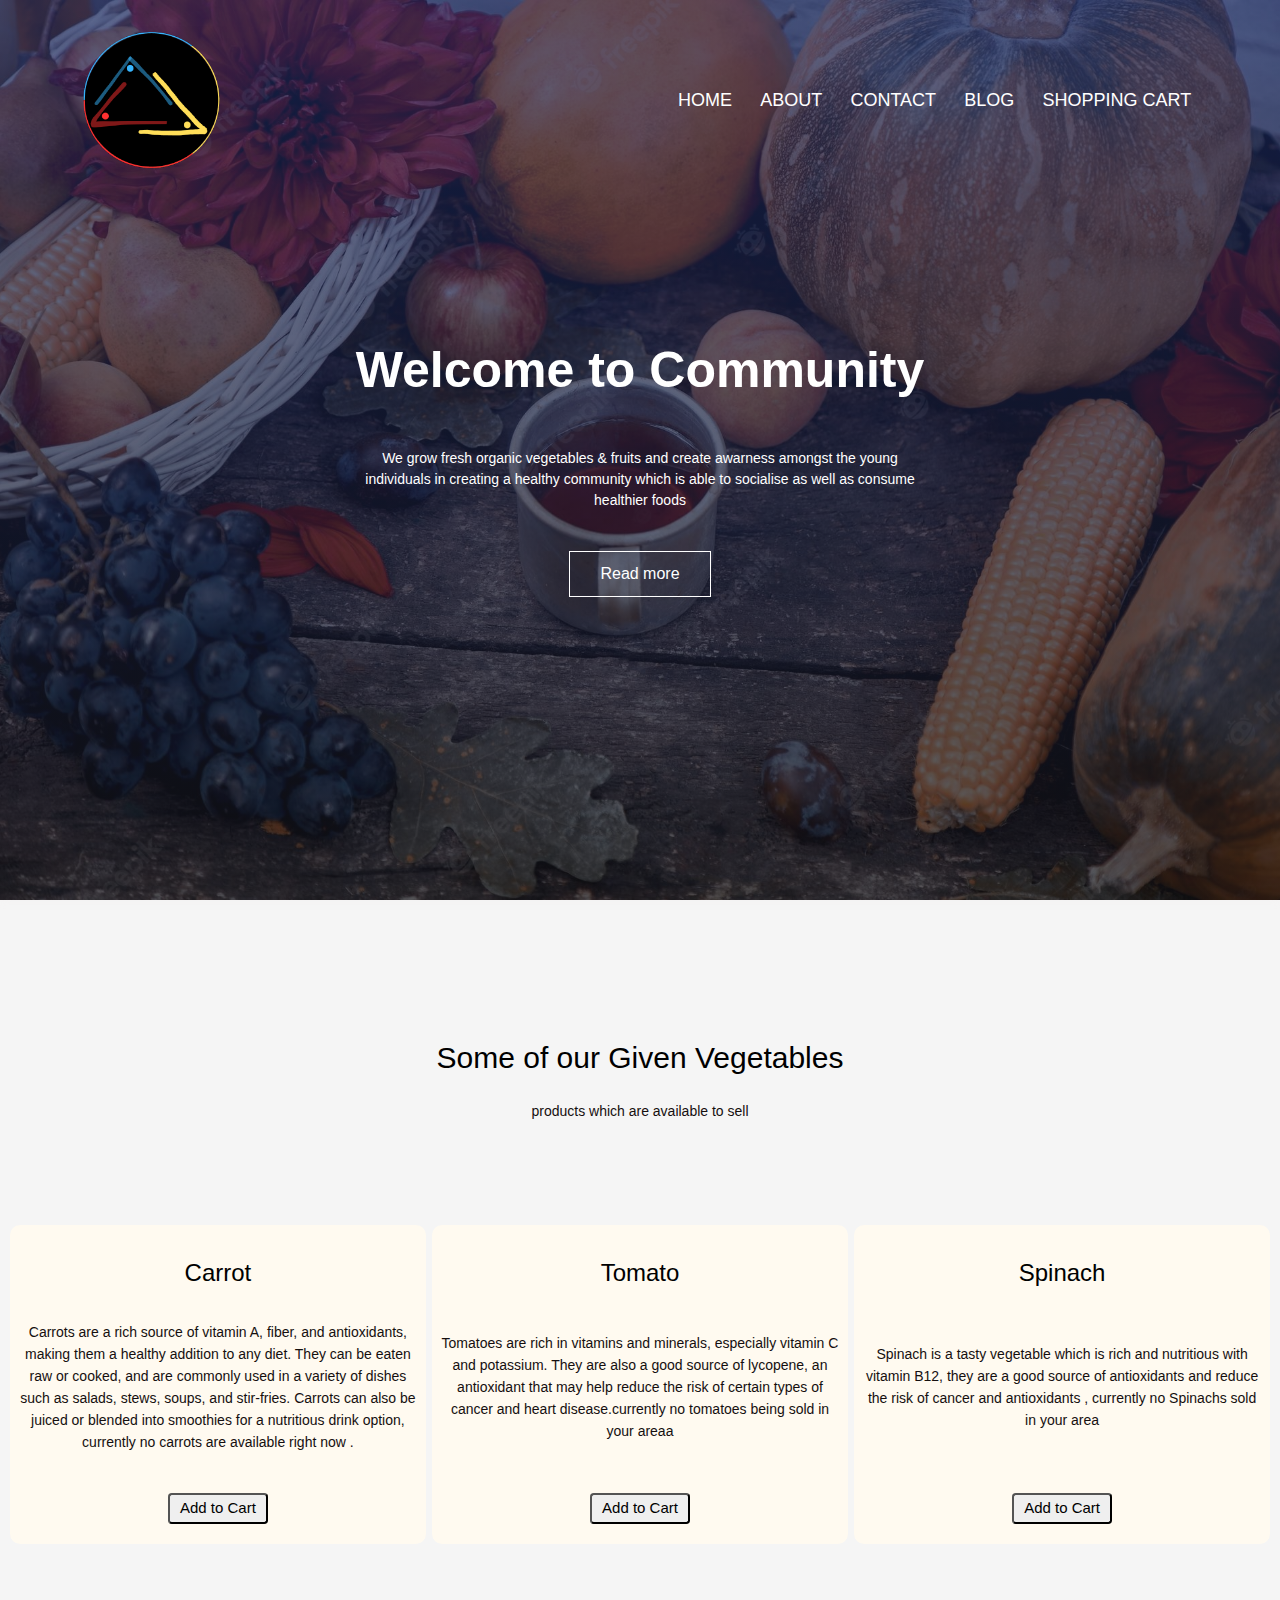
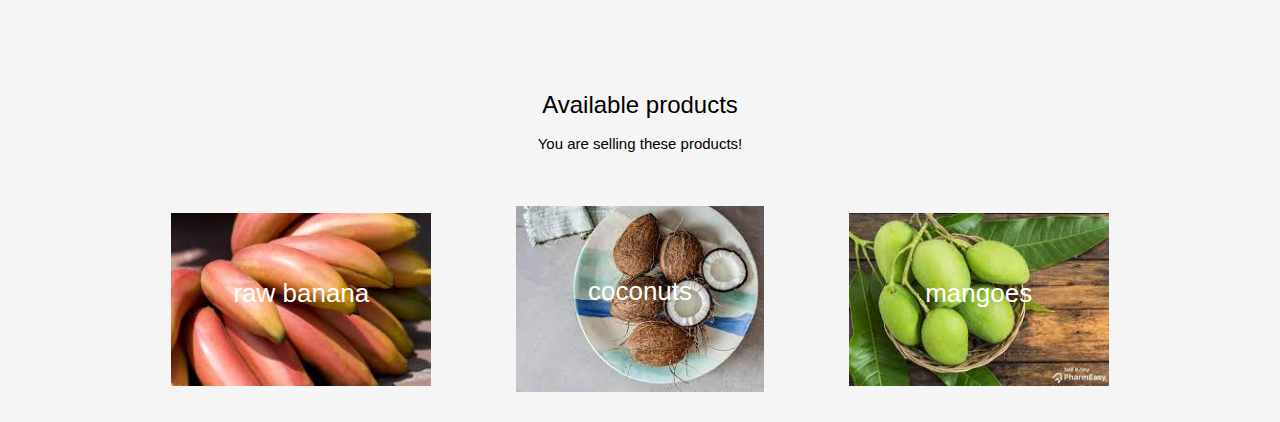
<file: index.html>
<!DOCTYPE html>
<html lang="en">
  <head>
    <meta charset="UTF-8" />
    <meta name="viewport" content="width=device-width, initial-scale=1.0" />
    <title>Document</title>
    <link rel="stylesheet" href="https://www.w3schools.com/w3css/4/w3.css" />
    <link rel="stylesheet" href="style.css" />
  </head>
  <body>
    <header>
      <!--header class-->
      <div class="header">
        <nav>
          <img
            src="images\vegetable garden aesthetic - Google Search_files\Madhav's Community Logo Black Icon.png"
            alt=""
          />
          <div class="nav-links">
            <ul>
              <li><a href="http://127.0.0.1:5500/index.html#">Home</a></li>
              <li><a href="#">About</a></li>
              <li><a href="#">Contact</a></li>
              <li><a href="https://medium.com/@madhavanair18/community-an-app-website-to-make-this-generation-realise-the-importance-of-better-food-22af69ae8639" rel="noopener" target="_blank">Blog</a></li>
              <li><a href="shopcart.html">Shopping Cart</a></li>
            </ul>
          </div>
        </nav>
        <div class="text">
          <div class="text-box">
            <h1>Welcome to Community</h1>
            <p>
              We grow fresh organic vegetables & fruits and create awarness
              amongst the young individuals in creating a healthy community
              which is able to socialise as well as consume healthier foods
            </p>
            <a href="https://medium.com/@madhavanair18/community-an-app-website-to-make-this-generation-realise-the-importance-of-better-food-22af69ae8639" class="hero-btn" target="_blank">
              Read more
            </a>
          </div>
        </div>
      </div>
      <!---given veggies to sell-->
      <div class="given-veggies">
        <div class="container">
          <h2>Some of our Given Vegetables</h2>
          <p>
					products which are available to sell	
					</p>
        </div>
        <div class="row">
          <!--products we are selling-->
          <div class="col">
            <h3>Carrot</h3>
            <p>Carrots are a rich source of vitamin A, fiber, and antioxidants, making them a healthy addition to any diet. They can be eaten raw or cooked, and are commonly used in a variety of dishes such as salads, stews, soups, and stir-fries. Carrots can also be juiced or blended into smoothies for a nutritious drink option, currently no carrots are available right now .</p>
						<button class="cart-btn">Add to Cart</button>
          </div>
					<div class="col">
            <h3>Tomato</h3>
            <p>
              Tomatoes are rich in vitamins and minerals, especially vitamin C and potassium. They are also a good source of lycopene, an antioxidant that may help reduce the risk of certain types of cancer and heart disease.currently no tomatoes being sold in your areaa
            </p><button class="cart-btn">Add to Cart</button>
          </div>
          <div class="col">
            <h3>Spinach</h3>
            <p>
              Spinach is a tasty vegetable which is rich and nutritious with vitamin B12, they are a good source of  antioxidants and reduce the risk of cancer and antioxidants , currently no Spinachs sold in your area 
            </p>
						<button class="cart-btn">Add to Cart</button>
          </div>
        </div>
      </div>
      <!--google maps modal-->
			<div id="id01" class="w3-modal">
				<div class="w3-modal-content">
					<div class="w3-container">
						<span onclick="document.getElementById('id01').style.display='none'"
						class="w3-button w3-display-topright">&times;</span>
						<iframe src="https://www.google.com/maps/embed?pb=!1m18!1m12!1m3!1d3890.0407858786057!2d80.15123961461047!3d12.840640990941989!2m3!1f0!2f0!3f0!3m2!1i1024!2i768!4f13.1!3m3!1m2!1s0x3a5259af8e491f67%3A0x944b42131b757d2d!2sVellore%20Institute%20of%20Technology%20-%20VIT%20Chennai!5e0!3m2!1sen!2sin!4v1680634172909!5m2!1sen!2sin" width="600" height="450" style="border:0;" allowfullscreen="" loading="lazy" referrerpolicy="no-referrer-when-downgrade"></iframe>
					</div>
				</div>
			</div>
			
      <!---products to sell-->
      <div class="products">
				<div>
					<h3>Available products</h3>
					<p>You are selling these products!</p>
				</div>
        <!---products usual problem-->
        <div class="row">
          <!--raw banana sold here-->
					<button
            onclick="document.getElementById('id01').style.display='block'"
						class="map-button"
          >
          <div class="campus-col">
            <img
              src="images\vegetable garden aesthetic - Google Search_files\images (3).jpg"
              alt=""
            />
            <div class="layer">
              <span class="close">
                <h3>raw banana</h3>
              </span>
            </div>
          </div>
					</button>
          <!-- coconut sold here -->
          <button
						class="map-button"
            onclick="document.getElementById('id01').style.display='block'"
          >
            <div class="campus-col">
              <img
                src="images\vegetable garden aesthetic - Google Search_files\download (3).jpg"
                alt=""
              />
              <div class="layer">
                <h3>coconuts</h3>
              </div>
            </div>
          </button>
          <!---mangoes sold here-->
					<button
						class="map-button"
            onclick="document.getElementById('id01').style.display='block'"
          >
          <div class="campus-col">
            <img
              src="images\vegetable garden aesthetic - Google Search_files\download (5).jpg"
              alt=""
            />
            <div class="layer">
              <h3>mangoes</h3>
            </div>
          </div>
					</button>
        </div>
      </div>
    </header>
    <script src="script.js"></script>
  </body>
</html>
</file>
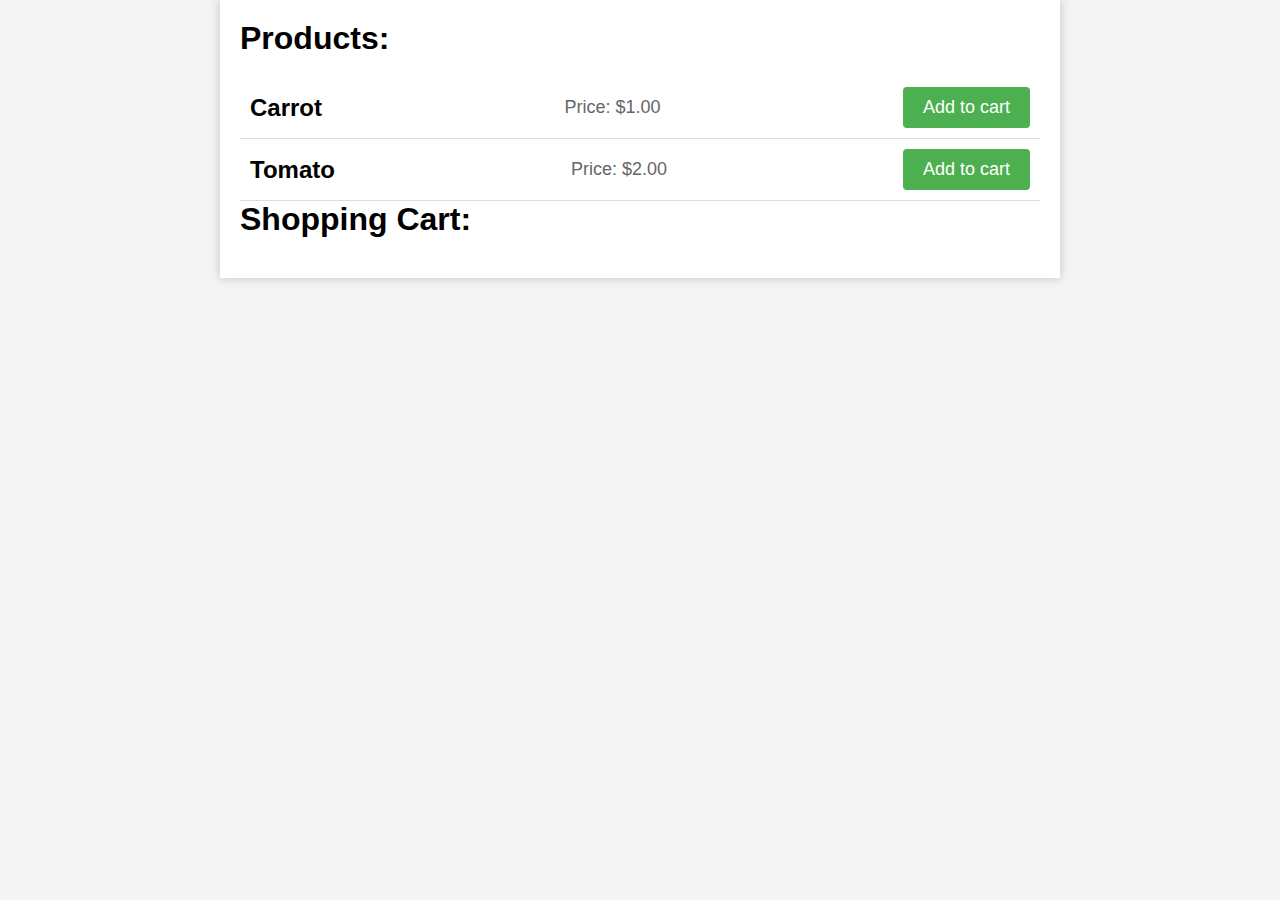
<file: shopcart.html>
<!DOCTYPE html>
<html lang = 'en'>
<head>
	<title>Shopping Cart</title>
	<style>
		body {
			font-family: Arial, sans-serif;
			background-color: #f4f4f4;
			margin: 0;
			padding: 0;
		}

		.container {
			max-width: 800px;
			margin: 0 auto;
			padding: 20px;
			background-color: #fff;
			box-shadow: 0 0 10px rgba(0, 0, 0, 0.2);
		}

		h1 {
			font-size: 32px;
			margin-top: 0;
			margin-bottom: 20px;
		}

		.product {
			display: flex;
			align-items: center;
			justify-content: space-between;
			padding: 10px;
			border-bottom: 1px solid #ddd;
		}

		.product h3 {
			font-size: 24px;
			margin: 0;
		}

		.product p {
			font-size: 18px;
			margin: 0;
			color: #666;
		}

		.product button {
			background-color: #4CAF50;
			color: #fff;
			border: none;
			padding: 10px 20px;
			border-radius: 4px;
			font-size: 18px;
			cursor: pointer;
		}

		.product button:hover {
			background-color: #3e8e41;
		}

		.cart {
			margin-top: 20px;
			padding: 0;
			list-style: none;
		}

		.cart li {
			font-size: 18px;
			padding: 10px;
			background-color: #f9f9f9;
			margin-bottom: 10px;
			border-radius: 4px;
			box-shadow: 0 0 10px rgba(0, 0, 0, 0.1);
			display: flex;
			justify-content: space-between;
			align-items: center;
		}

		.cart li span {
			font-size: 24px;
			font-weight: bold;
			color: #666;
		}
	</style>
</head>
<body>
	<div class="container">
		<h1>Products:</h1>
		<div class="product">
			<h3>Carrot</h3>
			<p>Price: $1.00</p>
			<button onclick="addToCart('carrot')">Add to cart</button>
		</div>
		<div class="product">
			<h3>Tomato</h3>
			<p>Price: $2.00</p>
			<button onclick="addToCart('tomato')">Add to cart</button>
		</div>

		<h1>Shopping Cart:</h1>
		<ul class="cart" id="cart"></ul>
	</div>

	<script src="script.js"></script>
</body>
</html>
</file>
<file: style.css>
*{
    margin: 0;
    padding: 0;
    font-family: 'Open Sans', sans-serif;
}

body {
    overflow: hidden;
}
.header{
    box-shadow: 0 0 10px rgba(241, 228, 228, 0.1);
    min-height:100vh ;
    width: 100%;
    background-image: linear-gradient(rgba(27, 41, 96, 0.7),rgba(19, 19, 23, 0.7)), url("images\\vegetable garden aesthetic - Google Search_files\\cottagecore-aesthetic-fruits-vegetables-pumpkin-pears-apple-melon-thanksgiving-day-concept-autumn-still-life-with-red-dahlia-mug-tea_430027-3455.jpg");
    background-position: center;
    background-size: cover;
    position: relative;
    animation: 1s slid;
}
@keyframes slid {
    0% { bottom: -100px;opacity: 0;
    }100% 
    {
        bottom: 0;
        opacity: 1;
    }
}
nav{
    display: flex;
    justify-content: space-between;
    align-items: center;
    padding: 2% 6%;
}
nav img{
    width: 150px;
}
.nav-links{
    text-align: right;
    flex: 1;
    justify-content: space-between;
    align-items: center;
}
.nav-links ul li{
    list-style: none;
    display: inline-block;
    padding: 8px 12px;
    position: relative;
}
.nav-links ul li a{
    text-decoration: none;
    color: #fff;
    font-size: 18px;
    text-transform: uppercase;
    font-weight: 500;
}
.nav-links ul li::after{
    content: '';
    width: 0%;
    height: 2px;
    background-color: #f44336;
    display: block;
    margin: auto;
    position: absolute;
    left: 0;
    bottom: -10px;
    transition: 0.5s;
}
.nav-links ul li:hover::after{
    width: 100%;
}
.text{
    width: 90%;
    color: #fff;
    position: absolute;
    top: 50%;
    left:50%;
    transform:translate(-50%,-50%) ;
    text-align: center;
}

.text-box{
    margin: 10px 0 40px;
    font-size: 14px;
    color: #fff;
    position: absolute;
    top: 50%;
    left:50%;
    transform:translate(-50%,-50%) ;
    text-align: center;
}
.text-box h1{
    font-size: 50px;
    font-weight: 700;
    margin: 10px 0 40px;
    position: relative;
}
.text-box p{
    font-size: 14px;
    color: #fff;
    margin: 10px 0 40px;
    position: relative;
}
.hero-btn{
    display: inline-block;
    text-decoration: none;
    color: #fff;
    border: 1px solid #fff;
    padding: 10px 30px;
    font-size: medium;
    background: transparent;
    position: relative;
    cursor: pointer;
}
.hero-btn:hover{
    background-color: #f44336;
    color: #fff;
    border: 1px solid #f44336;
    transition: 0.5s;
}
@media(maxwidth: 768px){
    .text-box h1{
        font-size: 30px;
        display: none;
    }
    .nav-links ul li{
        display:block;

    }
    .nav-links{
        position: absolute;
        background:#f44;
        height: 100vh;
        width: 200px;
        top: 0;
        right: -20px;
        text-align: left;
        transition: all 0.5s;
        z-index: 2;

    }
    
}
.given-veggies{
    width: 100%;
    margin-top: 25px;
    text-align: center;
    display: flex;
    flex-direction: column;
    justify-content: space-between;
    padding: 100px 10px 20px 10px;
    background-image: none;
    background-color:none;
}
.given-veggies h1{
    font-size: 50px;
    font-weight: 700;
    margin: 30px 0 40px;
}
.given-veggies p{
    font-size: 14px;
    color: #150f0f;
    margin: 20px 0 40px;
    font-weight: 300;
    line-height: 22px;
}
@media screen and (max-width: 768px){
    .given-veggies{
        flex-direction: column;
    }
}
body{
    background-color: #f5f5f5;
    font-family: 'Open Sans', sans-serif;
}
.container{
    width: 100%;
    max-width: 1200px;
    margin: 0 auto;
    padding: 0 15px;
}
.row{
    display: flex;
    margin-top:5%;
    justify-content: space-between;
}
.col {
    flex-basis: 33%;
    background: floralwhite;
    flex-wrap: nowrap;
    border-radius: 10px;
    margin-bottom: 5%;
    padding: 20px 8px;
    box-sizing: border-box;
    display: flex;
    justify-content: space-between;
    flex-direction: column;
    align-items: center;
    
}

.col:hover {
    background-color: pink;
    box-shadow: 0 0 10px rgba(14, 0, 0, 0.1);
}

h3{
    text-align: center;
    font-weight: 20px;
    margin: 10px 0;
}
/*-------product.html-----------------*/
.products {
    width: 80%;
    margin:auto;
    text-align: center;
    padding-top: 50px;
} 
.campus-col{
    flex-basis: 32%;
    border-radius: 10px;
    margin-bottom: 30px;
    position: relative;
}
.campus-col img{
    width: 75%;
}
.layer{
    background:transparent;
    height:100%;
    width: 100%;
    position: absolute;
    top: 0;
    left:0;
    transition:0.5s
}
.layer:hover{
    background: rgba(8, 162, 21, 0.7);
}
.layer h3{
    width:100%;
    font-weight: 500;
    color:#fff;
    font-size: 26px;
    top: 30%;
    transition: translate(-50%);
    position:absolute;
}

.map-button {
    background-color: transparent;
    border: none;
    margin: 0px;
    padding: 0px;
    flex-grow: 1;
}

.cart-btn {
    padding: 2px 10px;
    border-radius: 0.25rem;
    width: -moz-fit-content;
    width: fit-content;
}

.cart-btn:hover {
    background-color: lightgray;

}
</file>
